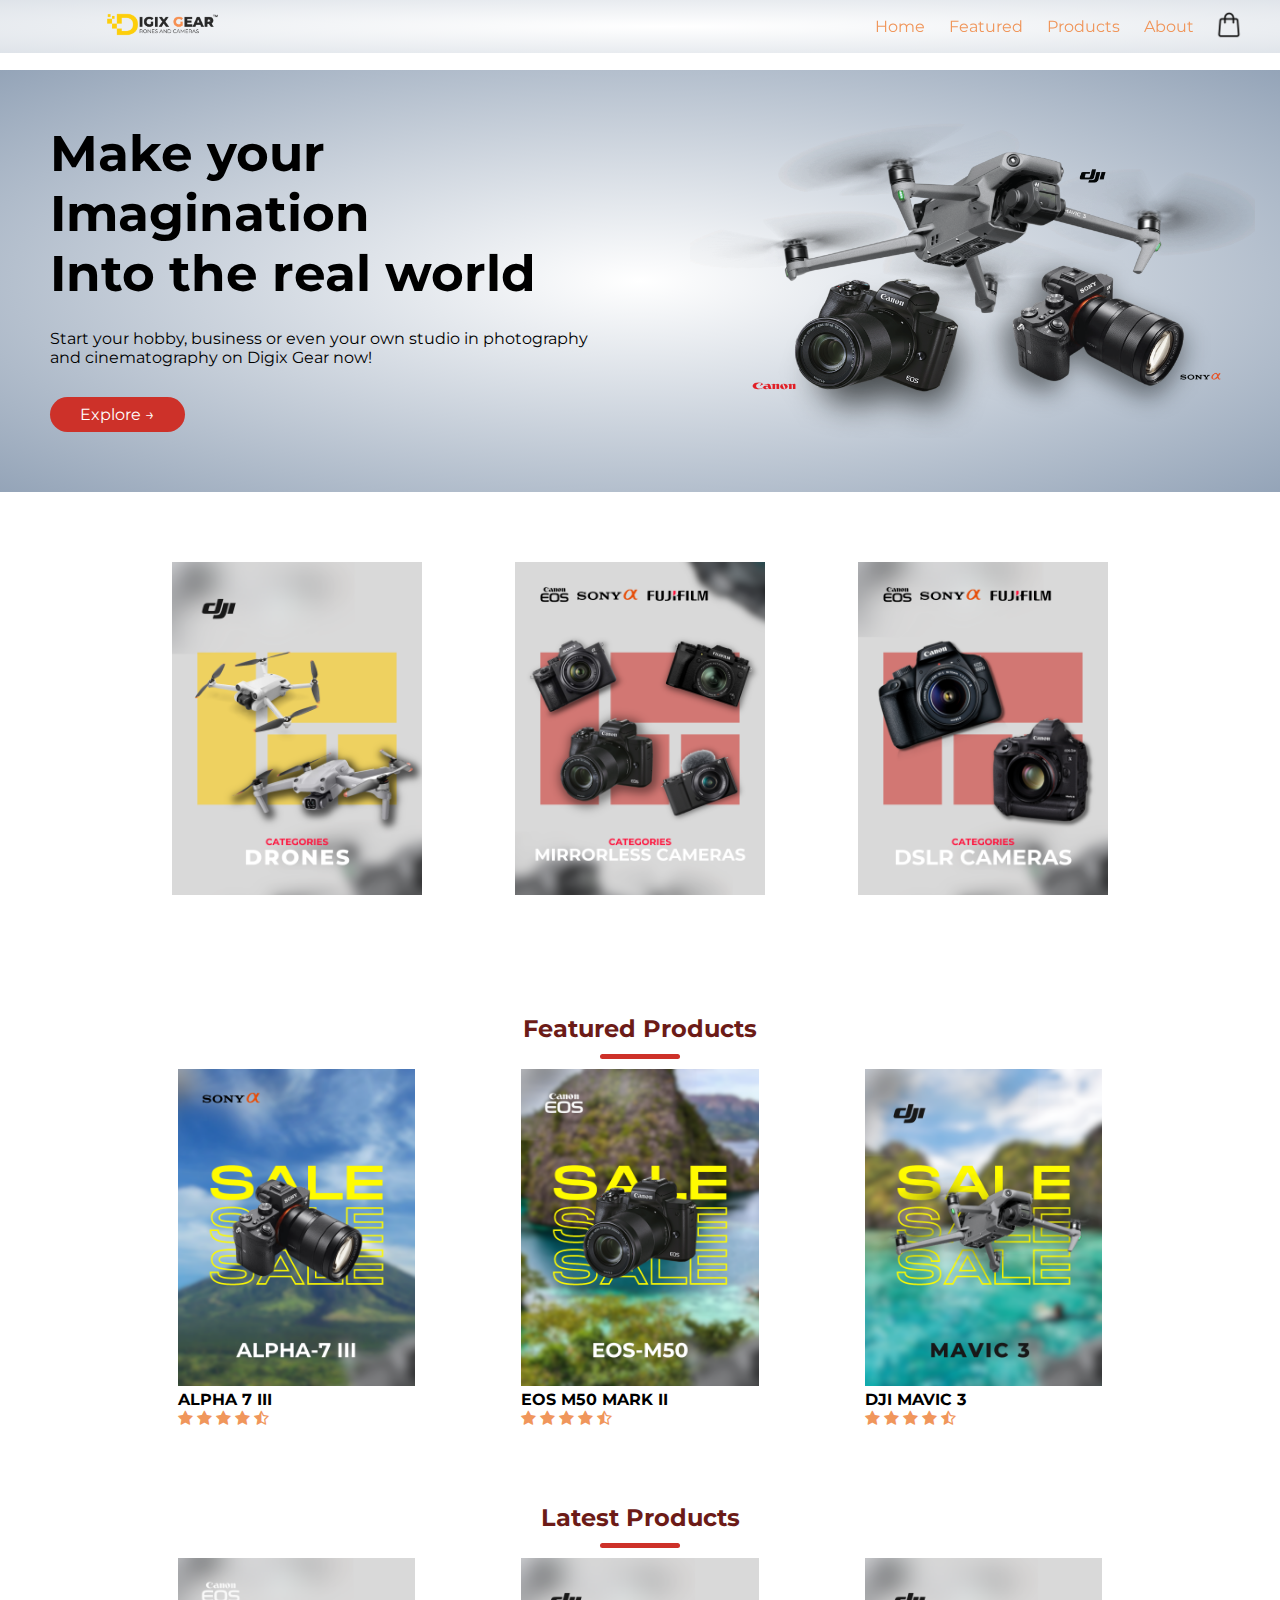
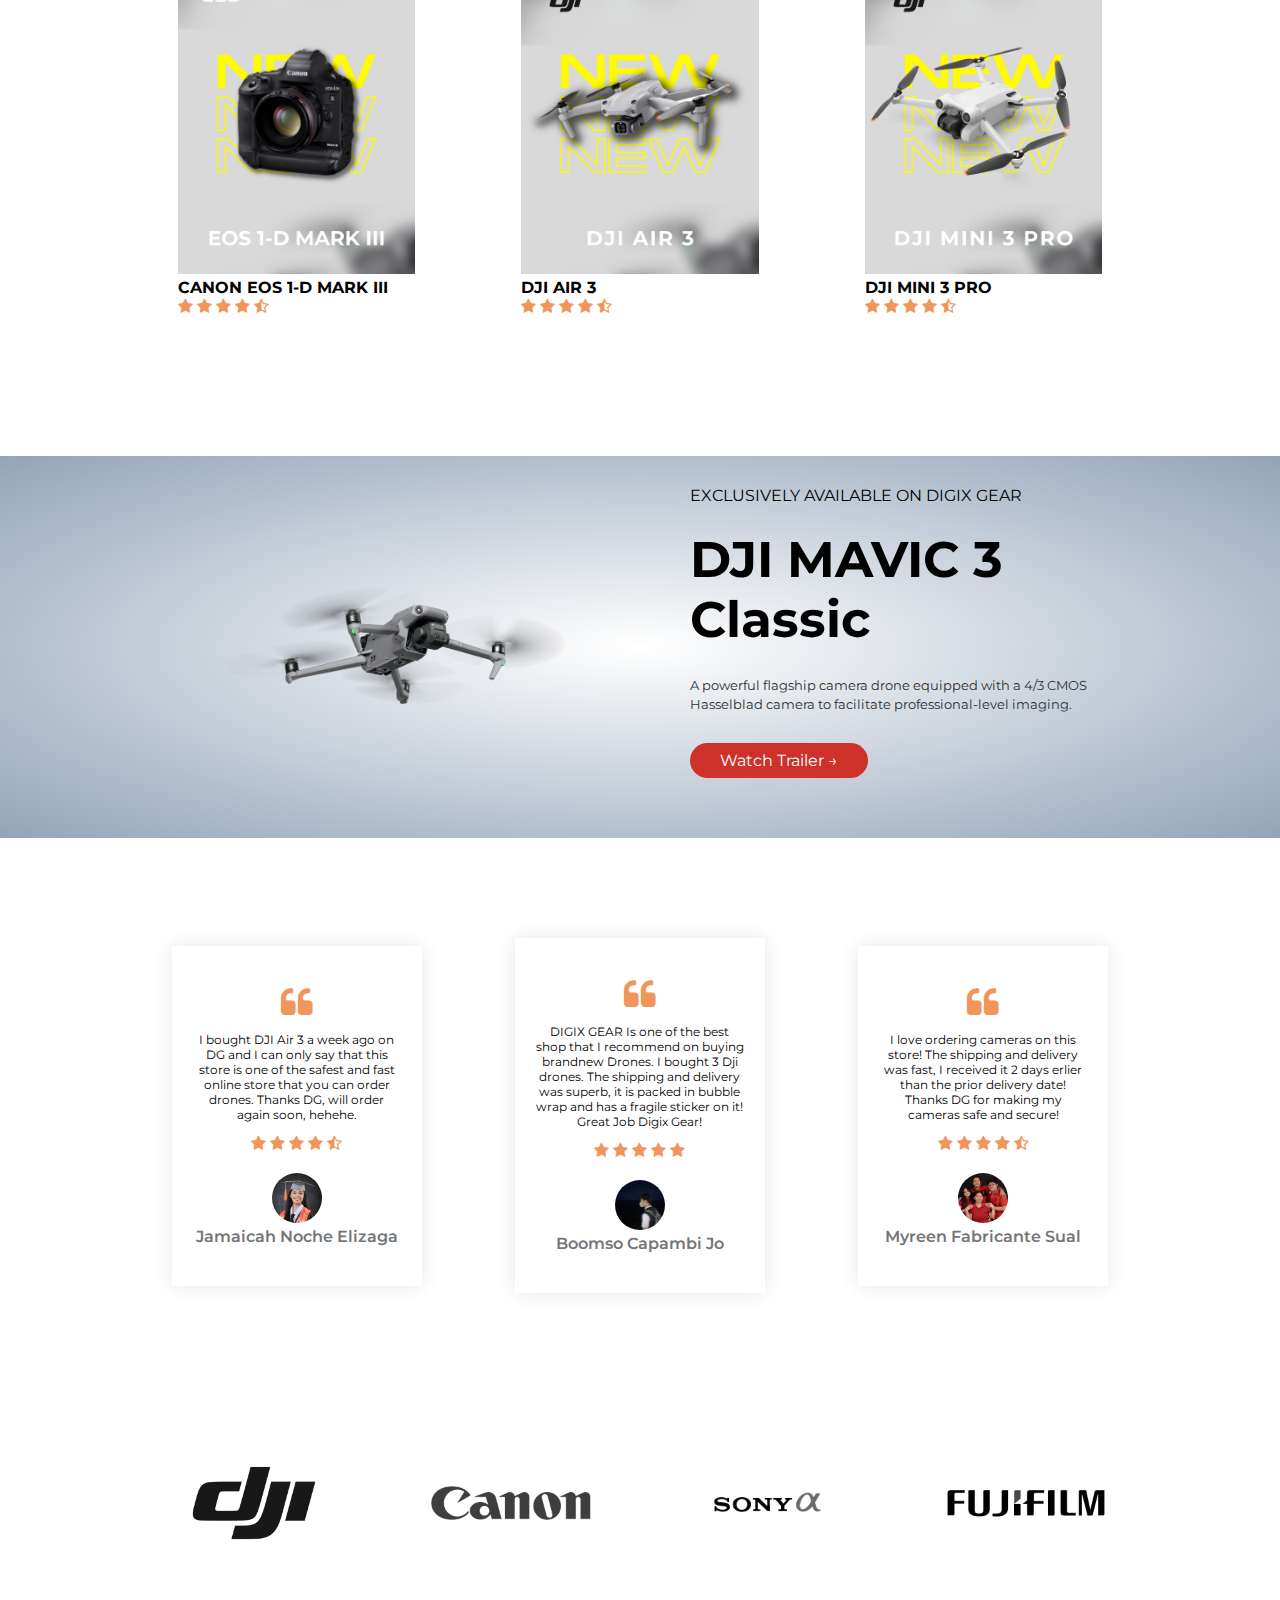
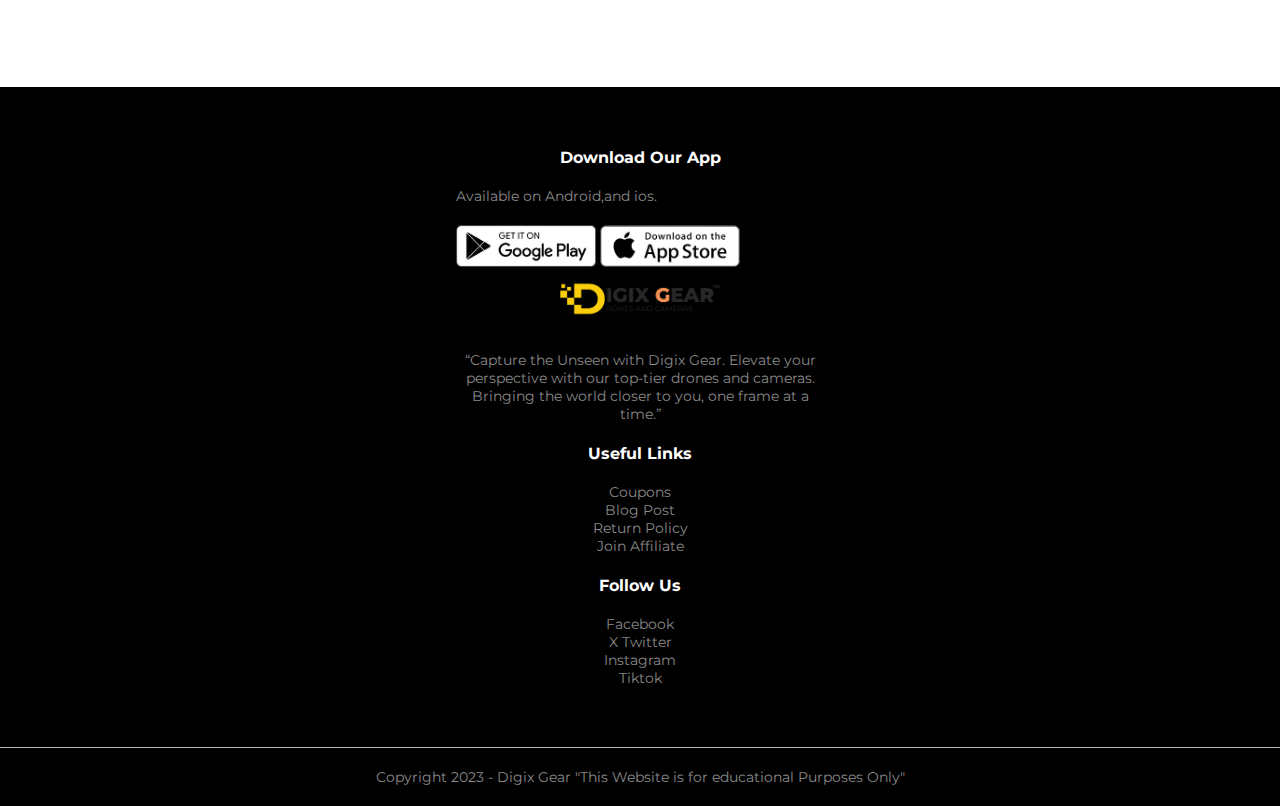
<file: index.html>
<!DOCTYPE html>
<html lang=""en>
<head>
    <meta charset="UTF-8"> 
    <meta name="viewport" content="width=device-width, initial-scale=1.0">
    <title>DIGIX GEAR | DRONES AND CAMERA</title>
    <link rel="stylesheet" href="style.css">
    <link rel="icon" type="image/x-icon" href="images/Icons/DIGIXGEAR-LOGO.svg">
    <link href="https://fonts.googleapis.com/css2?family=Montserrat:wght@100;200;300;400;500;600;700;800;900&display=swap" rel="stylesheet">
    <link rel="stylesheet" href="https://stackpath.bootstrapcdn.com/font-awesome/4.7.0/css/font-awesome.min.css">
</head>
<body> 
   
<div class="header">
    <div class="container">
        <div class="navbar">
            <div class="logo">
                <img src="images/BRAND-NAME-BANNER.png" width="125px">
            </div>
            <nav>
                <ul id="MenuItems">
                    <li><a href="">Home</a></li>
                    <li><a href="featured.html">Featured</a></li>
                    <li><a href="products.html">Products</a></li>
                    <li><a href="about.html">About</a></li>
                    <!-- <li><a href="">Contact</a></li>
                    <li><a href="">Account</a></li> -->
                </ul> 
            </nav>
            <a href="cart.html"><img src="images/CART.png" width="30px" height="30px"></a>
            <img src="images/menu-icon-8.png" class="menu-icon" onclick="menutoggle()">
        </div>
    </div>
    <div class="row">
        <div class="col-2">
            <h1>Make your Imagination <br> Into the real world</h1>
            <p>Start your hobby, business or even your own studio in photography<br> and cinematography on Digix Gear now!</p>
            <!-- <a href="" class="btn">Explore</a> -->
            <a href="featured.html"class="btn">
                <btn type="btn"><span></span>Explore &#8594; </button>
              </a>
            
        </div>
        <div class="col-2">
                <img src="images/BANNER-DRONE-HOME.png">
        </div>
    </div>
</div>


<!-- ------------------FEATURED CATEGORIES------------------ -->
<div class="categories">
    <div class="s-container">
        <div class="row">
            <div class="col-3">
                <img src="images/C-DRONES.png">
            </div>
            <div class="col-3">
                <img src="images/C-MIRRORLESS.png">
            </div>
            <div class="col-3">
                <img src="images/C-DSLR.png">
            </div>
        </div>
    </div>
</div>


<!-- ------------------FEATUREDPRODUCTS------------------ -->
<div class="s-container">
    <h2 class="title">Featured Products</h2>
    <div class="row">
        <div class="col-4">
            <img src="images/ALPHA 7 BANNER.png">
            <h4> ALPHA 7 III</h4>
            <div class="rating">
                <i class="fa fa-star"></i>
                <i class="fa fa-star"></i>
                <i class="fa fa-star"></i>
                <i class="fa fa-star"></i>
                <i class="fa fa-star-half-o"></i>
            </div>
        </div>
        <div class="col-4">
            <a href="M-50.html">
            <img src="images/EOS M50 BANNER.png">
            </a>
            <h4> EOS M50 MARK II</h4>
            <div class="rating">
                <i class="fa fa-star"></i>
                <i class="fa fa-star"></i>
                <i class="fa fa-star"></i>
                <i class="fa fa-star"></i>
                <i class="fa fa-star-half-o"></i>
            </div>
        </div>
        <div class="col-4">
            <a href="Mavic 3 Classic.html">
            <img src="images/MAVIC 3 BANNER.png">
            </a>
            <h4> DJI MAVIC 3</h4>
            <div class="rating">
                <i class="fa fa-star"></i>
                <i class="fa fa-star"></i>
                <i class="fa fa-star"></i>
                <i class="fa fa-star"></i>
                <i class="fa fa-star-half-o"></i>
            </div>
        </div>
    </div>

<!-- ------------------LATEST PRODUCTS------------------ -->
    <h2 class="title">Latest Products</h2>
    <div class="row">
        <div class="col-4">
            <img src="images/1-D MARK III LATEST.png">
            <h4> CANON EOS 1-D MARK III</h4>
            <div class="rating">
                <i class="fa fa-star"></i>
                <i class="fa fa-star"></i>
                <i class="fa fa-star"></i>
                <i class="fa fa-star"></i>
                <i class="fa fa-star-half-o"></i>
            </div>

        </div>
        <div class="col-4">
            <img src="images/AIR 3 LATEST.png">
            <h4> DJI AIR 3</h4>
            <div class="rating">
                <i class="fa fa-star"></i>
                <i class="fa fa-star"></i>
                <i class="fa fa-star"></i>
                <i class="fa fa-star"></i>
                <i class="fa fa-star-half-o"></i>
            </div>
        </div>
        <div class="col-4">
            <a href="DJI MINI 3 PRO.html">
            <img src="images/MINI 3 PRO LATEST.png">
            </a>
            <h4> DJI MINI 3 PRO</h4>
            <div class="rating">
                <i class="fa fa-star"></i>
                <i class="fa fa-star"></i>
                <i class="fa fa-star"></i>
                <i class="fa fa-star"></i>
                <i class="fa fa-star-half-o"></i>
            </div>
        </div>
    </div>
</div>
<!-- ------------------OFFER------------------ -->
    <div class="offer">
        <div class="s-container">
            <div class="row">
                <div class="col-2">
                    <img src="images/dji-mavic-3-20-mp-63a6946aa80e1.webp" class="offer-img">
                </div>
                <div class="col-2">
                    <p>EXCLUSIVELY AVAILABLE ON DIGIX GEAR</p>
                    <h1>DJI MAVIC 3<br>Classic</h1>

                    <small>
                        A powerful flagship camera drone equipped with a 4/3 CMOS Hasselblad camera to facilitate professional-level imaging. 
                    </small>
                    <a href="featured.html" class="btn ">Watch Trailer &#8594;</a>
                </div>

            </div>
        </div>
    </div>

<!-- ------------------COMMENTS------------------ -->
<div class="testimonial">
    <div class="s-container">
        <div class="row">
            <div class="col-3">
                <i class="fa fa-quote-left"></i>
                <p>
                    I bought DJI Air 3 a week ago on DG and I can only say that this store is one of the safest and fast online store that you can order drones. Thanks DG, will order again soon, hehehe.</p>
                    <div class="rating">
                    <i class="fa fa-star"></i>
                    <i class="fa fa-star"></i>
                    <i class="fa fa-star"></i>
                    <i class="fa fa-star"></i>
                    <i class="fa fa-star-half-o"></i>
                    </div>
                    <img src="images/JAM.png">
                    <h3>Jamaicah Noche Elizaga</h3>
            </div>
            <div class="col-3">
                <i class="fa fa-quote-left"></i>
                <p>
                    DIGIX GEAR Is one of the best shop that I recommend on buying brandnew Drones. I bought 3 Dji drones. The shipping and delivery was superb, it is packed in bubble wrap and has a fragile sticker on it! Great Job Digix Gear! </p>
                    <div class="rating">
                    <i class="fa fa-star"></i>
                    <i class="fa fa-star"></i>
                    <i class="fa fa-star"></i>
                    <i class="fa fa-star"></i>
                    <i class="fa fa-star"></i>
                    </div>
                    <img src="images/CM JO.jpg">
                    <h3>Boomso Capambi Jo</h3>
            </div>
            <div class="col-3">
                <i class="fa fa-quote-left"></i>
                <p>
                    I love ordering cameras on this store! The shipping and delivery was fast, I received it 2 days erlier than the prior delivery date! Thanks DG for making my cameras safe and secure!</p>
                    <div class="rating">
                    <i class="fa fa-star"></i>
                    <i class="fa fa-star"></i>
                    <i class="fa fa-star"></i>
                    <i class="fa fa-star"></i>
                    <i class="fa fa-star-half-o"></i>
                    </div>
                    <img src="images/MYREEN.png">
                    <h3>Myreen Fabricante Sual</h3>
            </div>
        </div>
    </div>
</div>
<!-- ------------------BRANDS------------------ -->
<div class="brands">
    <div class="s-container">
        <div class="row">
            <div class="col-5">
                <a href="https://www.dji.com/global">
                     <img src="images/dji-logo-0.png">
                </a>  
            </div>
            <div class="col-5">
                <a href="https://ph.canon/en/consumer/products">
                    <img src="images/Canon-Logo.png">
               </a>
            </div>
            <div class="col-5">
                <a href="https://electronics.sony.com/imaging/interchangeable-lens-cameras/c/all-interchangeable-lens-cameras">
                    <img src="images/Sony+Alpha+logo-06.png">
               </a>
            </div>
            <div class="col-5">
                <a href="https://fujifilm-x.com/en-us/">
                    <img src="images/Fujifilm-Logo.png">
               </a>
             
            </div>
        </div>
    </div>
</div>
<!-- ------------------FOOTER------------------ -->
<div class="footer">
    <div class="container">
        <div class="row">
           
            <div class="footer-col-1">
                <h3>Download Our App</h3>
                <p>Available on Android,and ios.</p>
            <div class="app-logo">
                <!-- <img src="images/DG APP LOGO.png"> -->
                <img src="images/play-store.png">
                <img src="images/app-store.png">
            </div>
            <div class="footer-col-2">
                <img src="images/BRAND-NAME-BANNER.png">
                <p>“Capture the Unseen with Digix Gear. 
                    Elevate your perspective with our top-tier drones and cameras. 
                    Bringing the world closer to you, one frame at a time.”</p>
            </div>
            <div class="footer-col-3">
                <h3>Useful Links</h3>
                <ul>
                    <li>Coupons</li>
                    <li>Blog Post</li>
                    <li>Return Policy</li>
                    <li>Join Affiliate</li>
                </ul>
            </div>
            <div class="footer-col-4">
                <h3>Follow Us</h3>
                  <ul>
                    <li>Facebook</li>
                    <li>X Twitter</li>
                    <li>Instagram</li>
                    <li>Tiktok</li>
                </ul>
            </div>
        </div>
    </div>
    </div>
    <hr>
    <p class="copyright">Copyright 2023 - Digix Gear "This Website is for educational Purposes Only"</p>
</div>
<!-- ----------------JS TOGGLE MENU----------------- -->
<script>
    var MenuItems = document.getElementById("MenuItems");
    MenuItems.style.maxHeight = "0px";

    function menutoggle(){
        if( MenuItems.style.maxHeight == "0px")
        {
            MenuItems.style.maxHeight = "200px";
        }
        else{
            MenuItems.style.maxHeight = "0px";
        }
    }
</script>
</body>
</html>
</file>
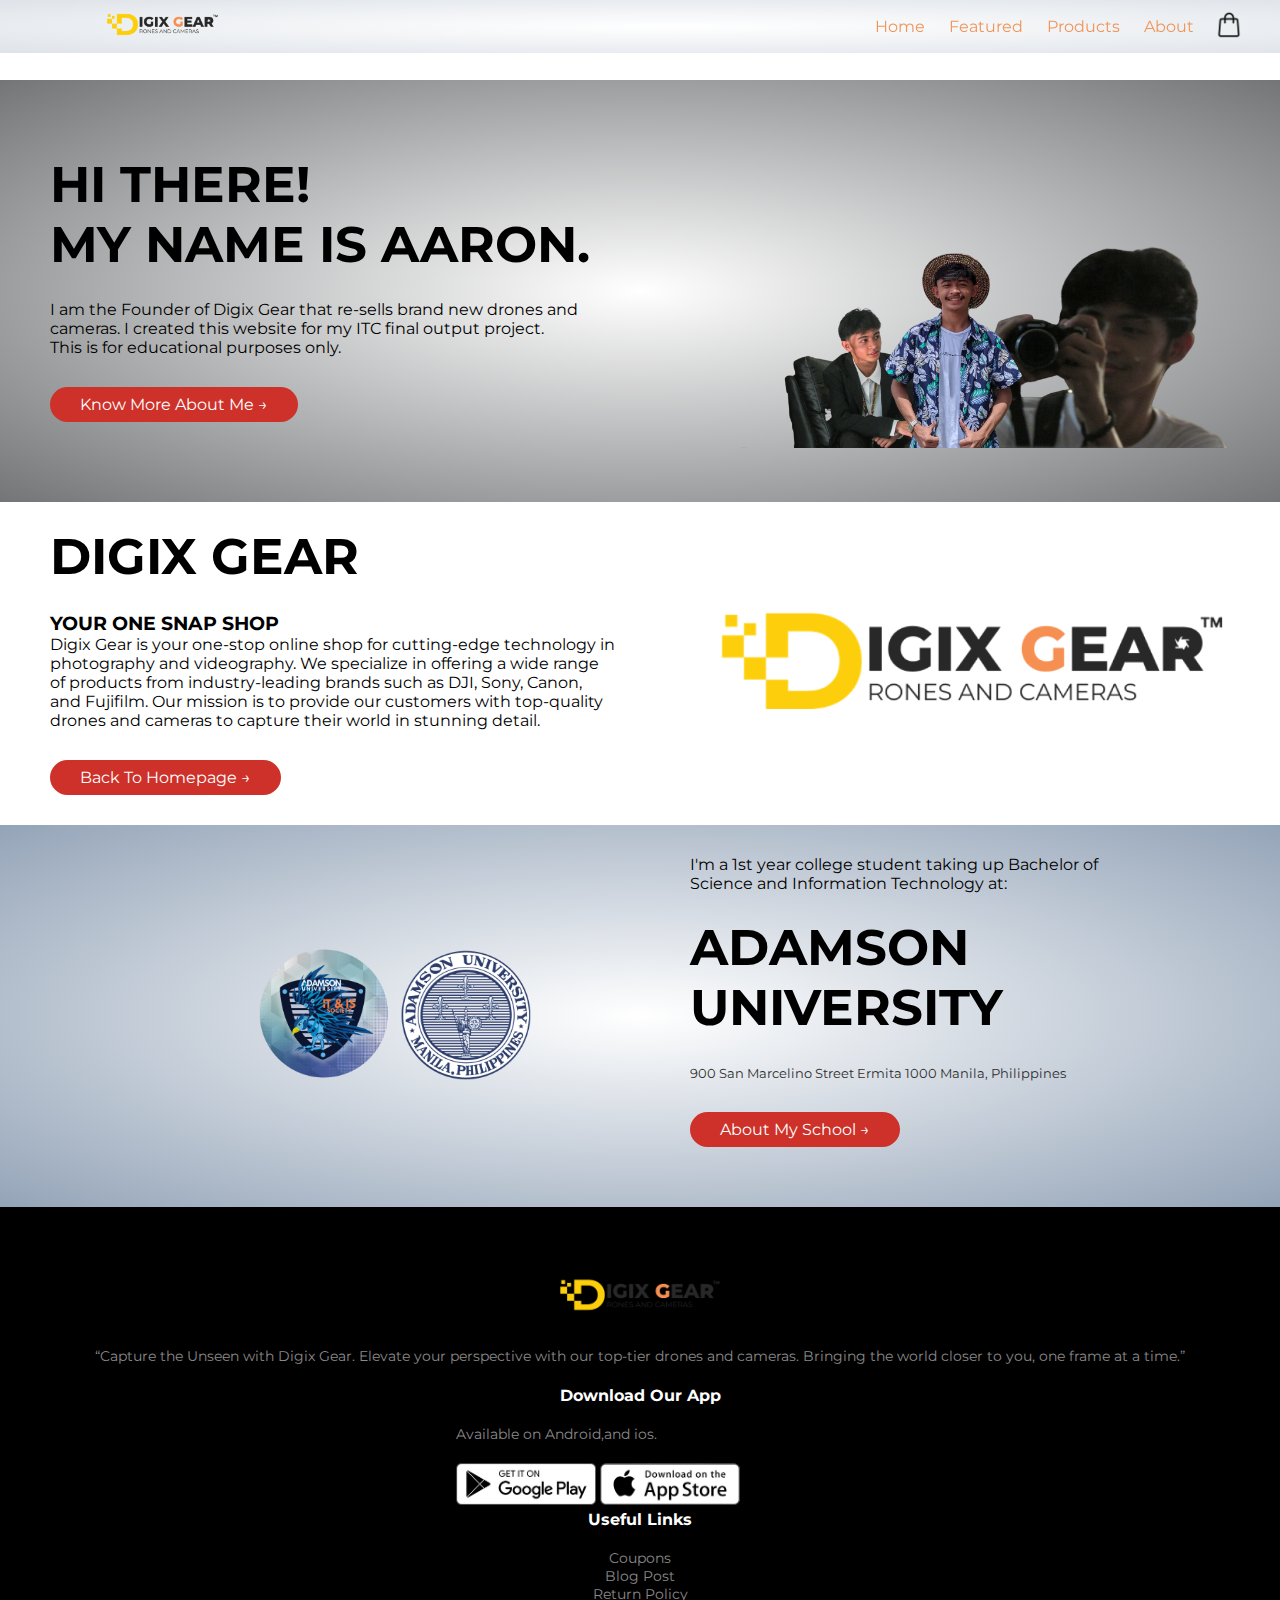
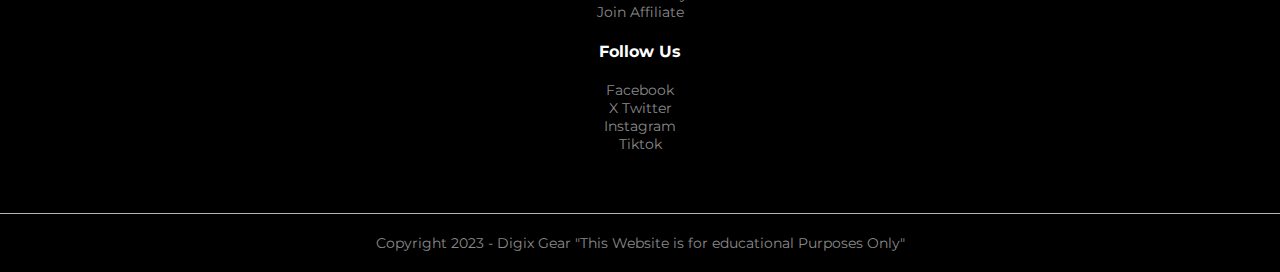
<file: about.html>
<!DOCTYPE html>
<html lang=""en>
<head>
    <meta charset="UTF-8"> 
    <meta name="viewport" content="width=device-width, initial-scale=1.0">
    <title>ABOUT | DIGIX GEAR</title>
    <link rel="stylesheet" href="style.css">
    <link rel="icon" type="image/x-icon" href="images/Icons/DIGIXGEAR-LOGO.svg">
    <link href="https://fonts.googleapis.com/css2?family=Montserrat:wght@100;200;300;400;500;600;700;800;900&display=swap" rel="stylesheet">
    <link rel="stylesheet" href="https://stackpath.bootstrapcdn.com/font-awesome/4.7.0/css/font-awesome.min.css">
</head>
<body> 
   
<div class="header-ab">
    <div class="container">
        <div class="navbar">
            <div class="logo">
                <img src="images/BRAND-NAME-BANNER.png" width="125px">
            </div>
            <nav>
                <ul id="MenuItems">
                    <li><a href="index.html">Home</a></li>
                    <li><a href="featured.html">Featured</a></li>
                    <li><a href="products.html">Products</a></li>
                    <li><a href="about.html">About</a></li>
                </ul> 
            </nav>
            <a href="cart.html"><img src="images/CART.png" width="30px" height="30px"></a>
            <img src="images/menu-icon-8.png" class="menu-icon" onclick="menutoggle()">
        </div>
    </div>
    <div class="row">
        <div class="col-2">
            <h1>HI THERE! <br> MY NAME IS AARON.</h1>
            <p>I am the Founder of Digix Gear that re-sells brand new drones and cameras. I created this website for my ITC final output project. <br>This is for educational purposes only.</p>
            <!-- <a href="" class="btn">Explore</a> -->
            <a href="https://github.com/YRNJMS"class="btn">
                <btn type="btn"><span></span>Know More About Me &#8594; </button>
              </a>
            
        </div>
        <div class="col-2">
                <img src="images/AARON 2.png">
        </div>
    </div>
</div>
<div class="row">
    <div class="col-2">
        <h1>DIGIX GEAR</h1>
        <h3>YOUR ONE SNAP SHOP</h3>
        <p>Digix Gear is your one-stop online shop for cutting-edge technology in photography and videography. We specialize in offering a wide range of products from industry-leading brands such as DJI, Sony, Canon, and Fujifilm. Our mission is to provide our customers with top-quality drones and cameras to capture their world in stunning detail.</p>
        <!-- <a href="" class="btn">Explore</a> -->
        <a href="index.html"class="btn">
            <btn type="btn"><span></span> Back To Homepage &#8594; </button>
          </a>
        
    </div>
    <div class="col-2">
            <img src="images/BRAND-NAME-BANNER.png">
    </div>
</div>
</div>

<!-- ------------------MY SCHOOL------------------ -->
    <div class="Myschool">
        <div class="s-container">
            <div class="row">
                <div class="col-2">
                    <img src="images/ADU IT AND IS.png" class="adu-img" >
                </div>
                <div class="col-2">
                    <p>I'm a 1st year college student taking up Bachelor of Science and Information Technology at:</p>
                    <h1>ADAMSON<br>UNIVERSITY</h1>
                    <small>
                        900 San Marcelino Street
                        Ermita 1000 Manila, Philippines
                    </small>
                    <a href="https://www.adamson.edu.ph/2018/" class="btn ">About My School  &#8594;</a>
                </div>
            </div>
        </div>
    </div>

<!-- ------------------FOOTER------------------ -->
<div class="footer">
    <div class="container">
        <div class="row">
            <div class="footer-col-2">
                <img src="images/BRAND-NAME-BANNER.png">
                <p>“Capture the Unseen with Digix Gear. 
                    Elevate your perspective with our top-tier drones and cameras. 
                    Bringing the world closer to you, one frame at a time.”</p>
            </div>
            <div class="footer-col-1">
                <h3>Download Our App</h3>
                <p>Available on Android,and ios.</p>
            <div class="app-logo">
                <!-- <img src="images/DG APP LOGO.png"> -->
                <img src="images/play-store.png">
                <img src="images/app-store.png">
            </div>
            <div class="footer-col-3">
                <h3>Useful Links</h3>
                <ul>
                    <li>Coupons</li>
                    <li>Blog Post</li>
                    <li>Return Policy</li>
                    <li>Join Affiliate</li>
                </ul>
            </div>
            <div class="footer-col-4">
                <h3>Follow Us</h3>
                  <ul>
                    <li>Facebook</li>
                    <li>X Twitter</li>
                    <li>Instagram</li>
                    <li>Tiktok</li>
                </ul>
            </div>
        </div>
    </div>
    </div>
    <hr>
    <p class="copyright">Copyright 2023 - Digix Gear "This Website is for educational Purposes Only"</p>
</div>
<!-- ----------------JS TOGGLE MENU----------------- -->
<script>
    var MenuItems = document.getElementById("MenuItems");
    MenuItems.style.maxHeight = "0px";

    function menutoggle(){
        if( MenuItems.style.maxHeight == "0px")
        {
            MenuItems.style.maxHeight = "200px";
        }
        else{
            MenuItems.style.maxHeight = "0px";
        }
    }
</script>
</body>
</html>
</file>
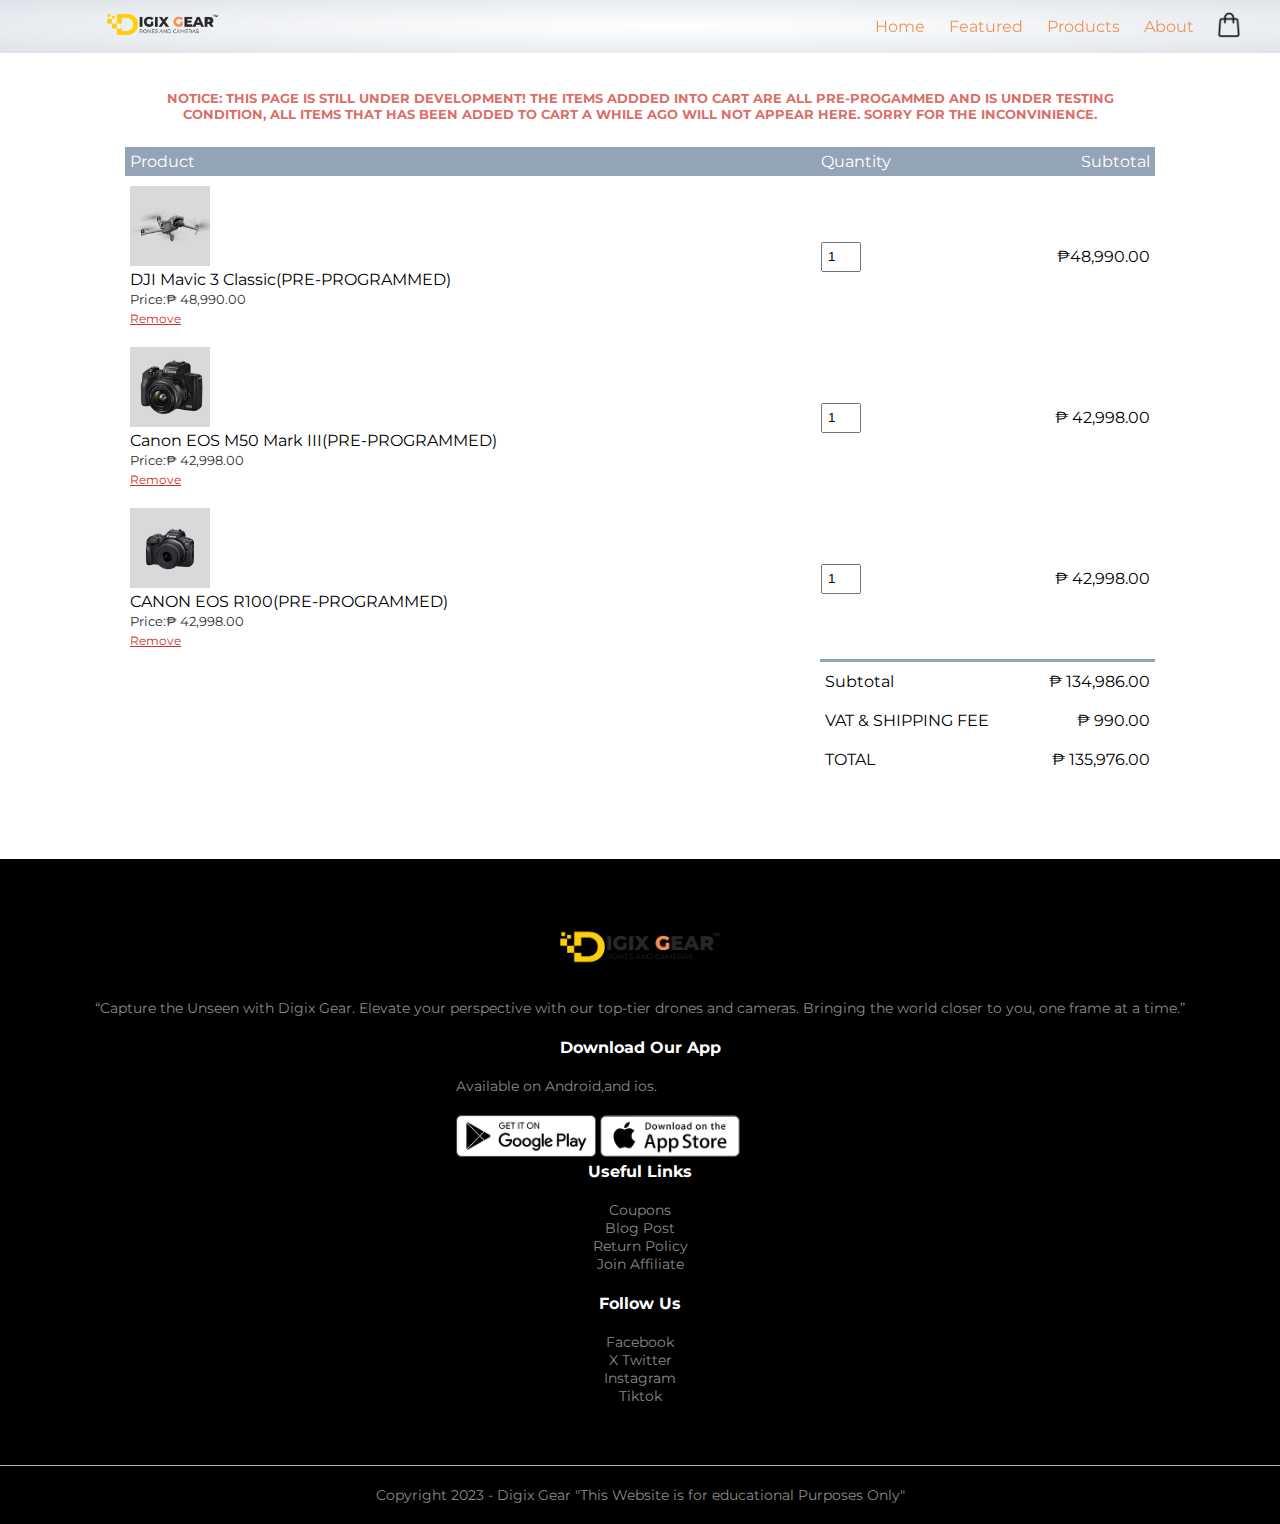
<file: cart.html>
<!DOCTYPE html>
<html lang=""en>
<head>
    <meta charset="UTF-8"> 
    <meta name="viewport" content="width=device-width, initial-scale=1.0">
    <title>CART | DIGIX GEAR</title>
    <link rel="stylesheet" href="style.css">
    <link rel="icon" type="image/x-icon" href="images/Icons/DIGIXGEAR-LOGO.svg">
    <link href="https://fonts.googleapis.com/css2?family=Montserrat:wght@100;200;300;400;500;600;700;800;900&display=swap" rel="stylesheet">
    <link rel="stylesheet" href="https://stackpath.bootstrapcdn.com/font-awesome/4.7.0/css/font-awesome.min.css">
</head>
<body> 
    <div class="container">
        <div class="navbar">
            <div class="logo">
                <img src="images/BRAND-NAME-BANNER.png" width="125px">
            </div>
            <nav>
                <ul id="MenuItems">
                    <li><a href="index.html">Home</a></li>
                    <li><a href="featured.html">Featured</a></li>
                    <li><a href="products.html">Products</a></li>
                    <li><a href="about.html">About</a></li>
                </ul> 
            </nav>
            <a href="cart.html"><img src="images/CART.png" width="30px" height="30px"></a>
            <img src="images/menu-icon-8.png" class="menu-icon" onclick="menutoggle()">
        </div>
    </div>
<!-- ------------------cart items------------------ -->
<div class="s-container cart-page">
    <h5  class="notice">NOTICE: THIS PAGE IS STILL UNDER DEVELOPMENT! THE ITEMS ADDDED INTO CART 
        ARE ALL PRE-PROGAMMED AND IS UNDER TESTING CONDITION, ALL ITEMS THAT HAS BEEN ADDED TO CART 
        A WHILE AGO WILL NOT APPEAR HERE. SORRY FOR THE INCONVINIENCE. </h5>
    <table>
        <tr>
            <th>Product</th>
            <th>Quantity</th>
            <th>Subtotal</th>
        </tr>
        <tr>
            <td>
                <div class="cart-info">
                    <img src="images/PRODUCTS/PD-AIR 3- MAIN.png" width="150px">
                    <div>
                        <p>DJI Mavic 3 Classic(PRE-PROGRAMMED)</p>
                        <small>Price:&#8369; 48,990.00</small>
                        <br>
                        <a href="">Remove</a>
                    </div>
                </div>
            </td>
            <td><input type="number" value="1"></td>
            <td>&#8369;48,990.00</td>
        </tr>
        <tr>
            <td>
                <div class="cart-info">
                    <img src="images/PRODUCTS/PD-M50-MAIN.png" width="150px">
                    <div>
                        <p>Canon EOS M50 Mark III(PRE-PROGRAMMED)</p>
                        <small>Price:&#8369; 42,998.00</small>
                        <br>
                        <a href="">Remove</a>
                    </div>
                </div>
            </td>
            <td><input type="number" value="1"></td>
            <td>&#8369; 42,998.00</td>
        </tr>
        <tr>
            <td>
                <div class="cart-info">
                    <img src="images/PRODUCTS/PD-R100-MAIN.png" width="150px">
                    <div>
                        <p>CANON EOS R100(PRE-PROGRAMMED)</p>
                        <small>Price:&#8369; 42,998.00</small>
                        <br>
                        <a href="">Remove</a>
                    </div>
                </div>
            </td>
            <td><input type="number" value="1"></td>
            <td>&#8369; 42,998.00</td>
        </tr>
    </table>
    <div class="total">
        <table>
            <tr>
                <td>Subtotal</td>
                <td>&#8369; 134,986.00</td>
            </tr>
            <tr>
                <td>VAT & SHIPPING FEE</td>
                <td>&#8369; 990.00</td>
            </tr>
            <tr>
                <td>TOTAL</td>
                <td>&#8369; 135,976.00</td>
            </tr>
        </table>
    </div>
</div>
<!-- ------------------FOOTER------------------ -->

<div class="footer">
    <div class="container">
        <div class="row">
            <div class="footer-col-2">
                <img src="images/BRAND-NAME-BANNER.png">
                <p>“Capture the Unseen with Digix Gear. 
                    Elevate your perspective with our top-tier drones and cameras. 
                    Bringing the world closer to you, one frame at a time.”</p>
            </div>
            <div class="footer-col-1">
                <h3>Download Our App</h3>
                <p>Available on Android,and ios.</p>
            <div class="app-logo">
                <!-- <img src="images/DG APP LOGO.png"> -->
                <img src="images/play-store.png">
                <img src="images/app-store.png">
            </div>
            <div class="footer-col-3">
                <h3>Useful Links</h3>
                <ul>
                    <li>Coupons</li>
                    <li>Blog Post</li>
                    <li>Return Policy</li>
                    <li>Join Affiliate</li>
                </ul>
            </div>
            <div class="footer-col-4">
                <h3>Follow Us</h3>
                  <ul>
                    <li>Facebook</li>
                    <li>X Twitter</li>
                    <li>Instagram</li>
                    <li>Tiktok</li>
                </ul>
            </div>
        </div>
    </div>
    </div>
    <hr>
    <p class="copyright">Copyright 2023 - Digix Gear "This Website is for educational Purposes Only"</p>
</div>
<!-- ----------------JS TOGGLE MENU----------------- -->
<script>
    var MenuItems = document.getElementById("MenuItems");
    MenuItems.style.maxHeight = "0px";

    function menutoggle(){
        if( MenuItems.style.maxHeight == "0px")
        {
            MenuItems.style.maxHeight = "200px";
        }
        else{
            MenuItems.style.maxHeight = "0px";
        }
    }
</script>
</body>
</html>
</file>
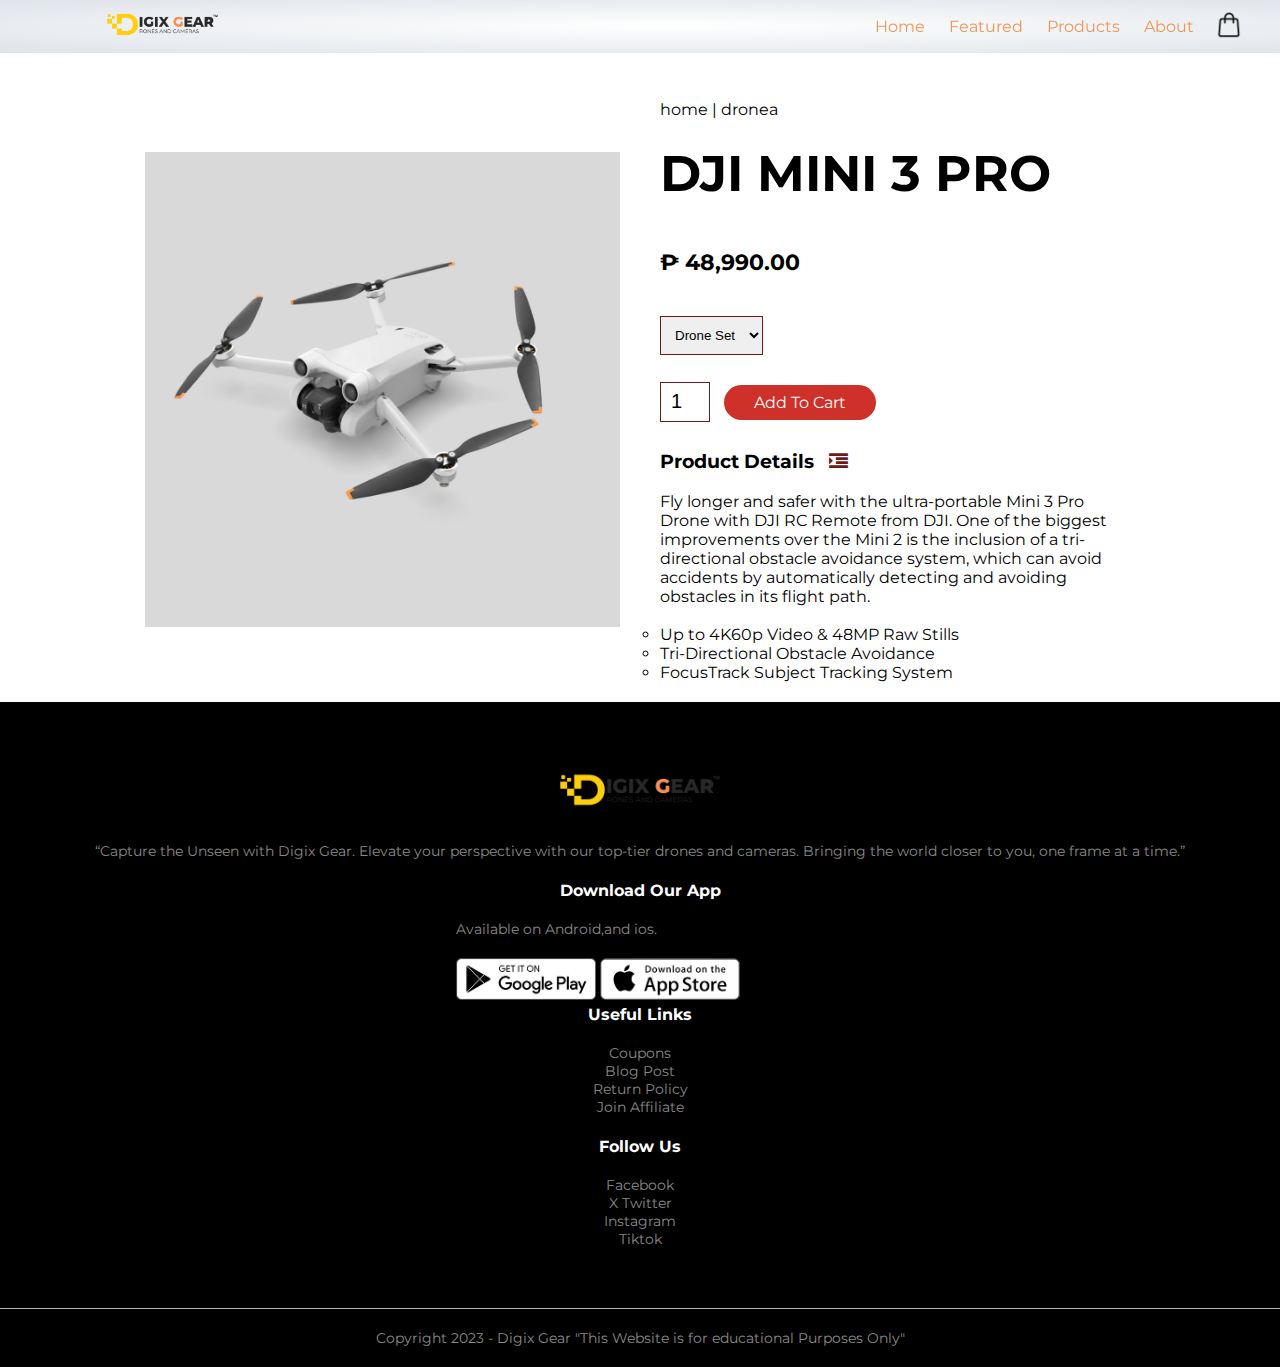
<file: DJI MINI 3 PRO.html>
<!DOCTYPE html>
<html lang=""en>
<head>
    <meta charset="UTF-8"> 
    <meta name="viewport" content="width=device-width, initial-scale=1.0">
    <title>PRODUCTS | DIGIX GEAR</title>
    <link rel="stylesheet" href="style.css">
    <link rel="icon" type="image/x-icon" href="images/Icons/DIGIXGEAR-LOGO.svg">
    <link href="https://fonts.googleapis.com/css2?family=Montserrat:wght@100;200;300;400;500;600;700;800;900&display=swap" rel="stylesheet">
    <link rel="stylesheet" href="https://stackpath.bootstrapcdn.com/font-awesome/4.7.0/css/font-awesome.min.css">
</head>
<body> 
    <div class="container">
        <div class="navbar">
            <div class="logo">
                <img src="images/BRAND-NAME-BANNER.png" width="125px">
            </div>
            <nav>
                <ul id="MenuItems">
                    <li><a href="index.html">Home</a></li>
                    <li><a href="featured.html">Featured</a></li>
                    <li><a href="products.html">Products</a></li>
                    <li><a href="about.html">About</a></li>
                </ul> 
            </nav>
            <a href="cart.html"><img src="images/CART.png" width="30px" height="30px"></a>
            <img src="images/menu-icon-8.png" class="menu-icon" onclick="menutoggle()">
        </div>
    </div>
<!-- ------------------PRODUCTS DETAIL(SINGLE)------------------ -->
<div class="s-container s-product">
    <div class="row">
        <div class="col-2">
            <img src="images/PRODUCTS/PD-MINI3-PRO-MAIN.png" width="100%">
        </div>
        <div class="col-2">
            <p>home | dronea</p>
            <h1>DJI MINI 3 PRO </h1>
            <h4>&#8369; 48,990.00</h4>
        <select>
            <option>Drone Set</option>
        </select>
            <input type="number" value="1">
            <a href="cart.html" class="btn">Add To Cart</a>
            <h3>Product Details <i class="fa fa-indent"></i></h3>
            <br>
            <p>Fly longer and safer with the ultra-portable Mini 3
                Pro Drone with DJI RC Remote from DJI. One of the biggest 
                improvements over the Mini 2 is the inclusion of a tri-directional 
                obstacle avoidance system, which can avoid accidents by automatically 
                detecting and avoiding obstacles in its flight path.
            </p>
                <ul class="lists">
                    <br>
                    <li>Up to 4K60p Video & 48MP Raw Stills</li>
                    <li>Tri-Directional Obstacle Avoidance</li>
                    <li>FocusTrack Subject Tracking System</li>
                </ul>
               </p>
        </div>
    </div>
</div>
<!-- ------------------FOOTER------------------ -->
<div class="footer">
    <div class="container">
        <div class="row">
            <div class="footer-col-2">
                <img src="images/BRAND-NAME-BANNER.png">
                <p>“Capture the Unseen with Digix Gear. 
                    Elevate your perspective with our top-tier drones and cameras. 
                    Bringing the world closer to you, one frame at a time.”</p>
            </div>
            <div class="footer-col-1">
                <h3>Download Our App</h3>
                <p>Available on Android,and ios.</p>
            <div class="app-logo">
                <!-- <img src="images/DG APP LOGO.png"> -->
                <img src="images/play-store.png">
                <img src="images/app-store.png">
            </div>
            <div class="footer-col-3">
                <h3>Useful Links</h3>
                <ul>
                    <li>Coupons</li>
                    <li>Blog Post</li>
                    <li>Return Policy</li>
                    <li>Join Affiliate</li>
                </ul>
            </div>
            <div class="footer-col-4">
                <h3>Follow Us</h3>
                  <ul>
                    <li>Facebook</li>
                    <li>X Twitter</li>
                    <li>Instagram</li>
                    <li>Tiktok</li>
                </ul>
            </div>
        </div>
    </div>
    </div>
    <hr>
    <p class="copyright">Copyright 2023 - Digix Gear "This Website is for educational Purposes Only"</p>
</div>
<!-- ----------------JS TOGGLE MENU----------------- -->
<script>
    var MenuItems = document.getElementById("MenuItems");
    MenuItems.style.maxHeight = "0px";

    function menutoggle(){
        if( MenuItems.style.maxHeight == "0px")
        {
            MenuItems.style.maxHeight = "200px";
        }
        else{
            MenuItems.style.maxHeight = "0px";
        }
    }
</script>
</body>
</html>
</file>
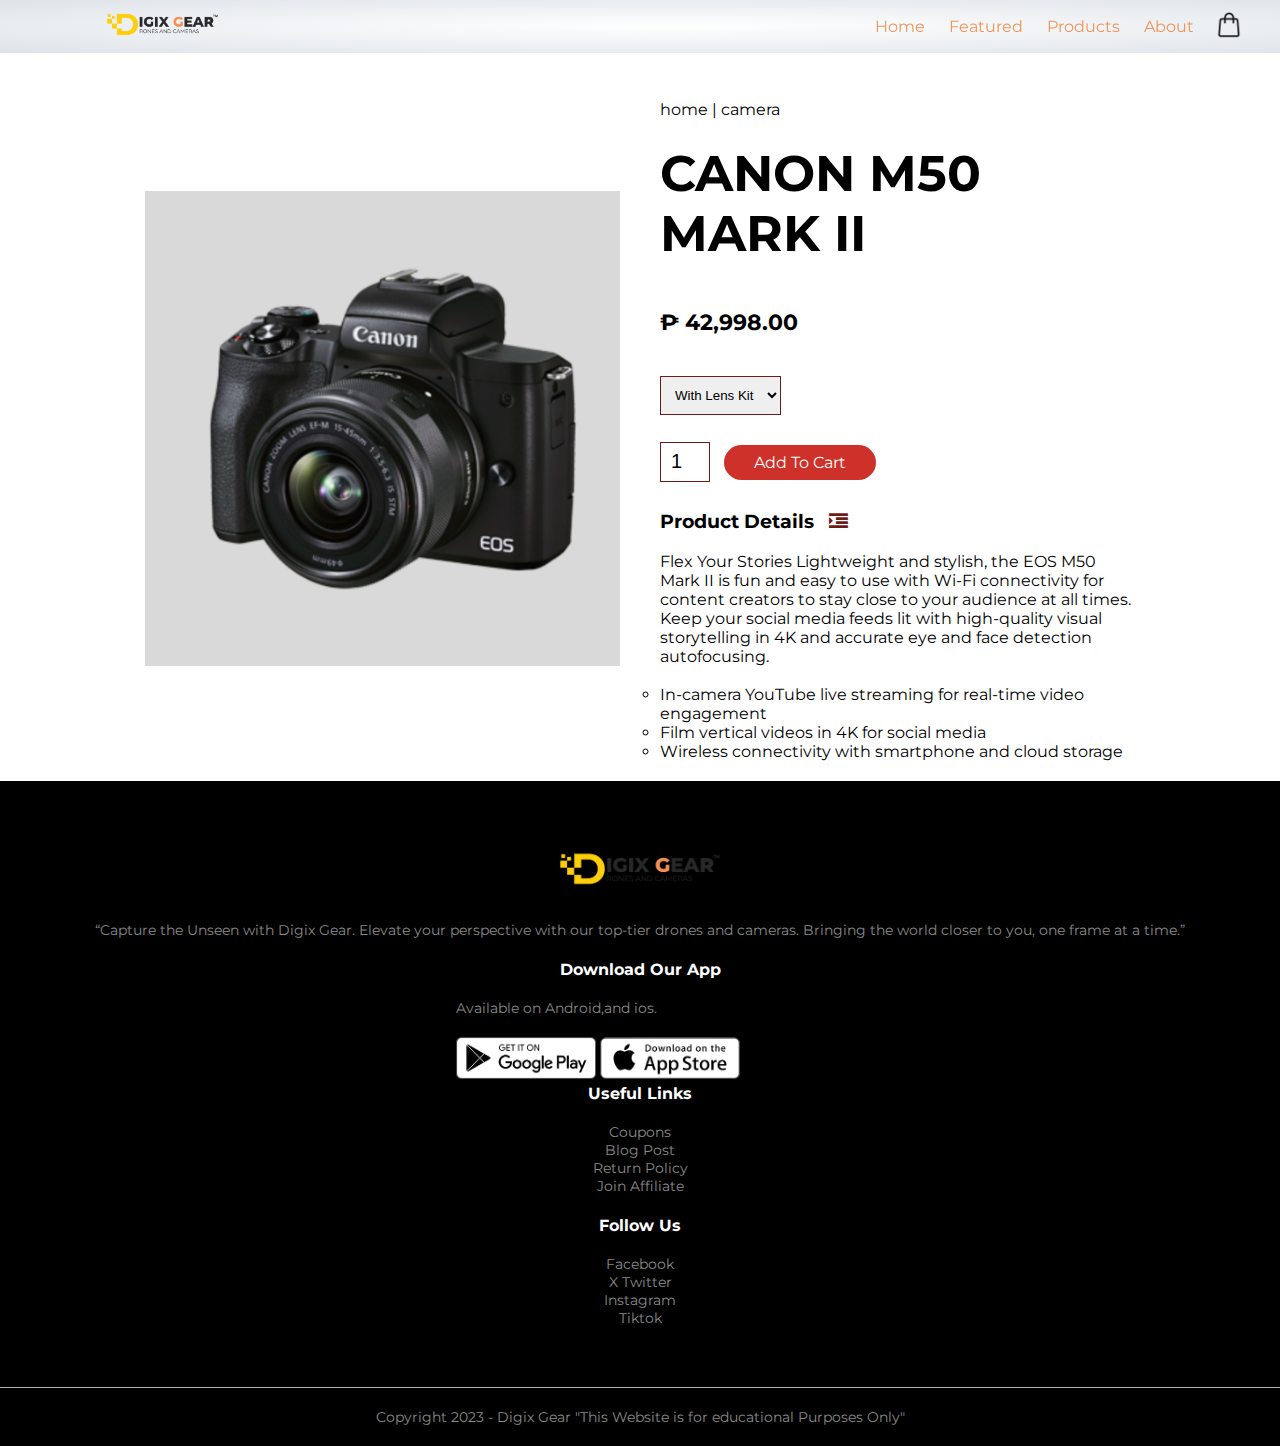
<file: M-50.html>
<!DOCTYPE html>
<html lang=""en>
<head>
    <meta charset="UTF-8"> 
    <meta name="viewport" content="width=device-width, initial-scale=1.0">
    <title>PRODUCTS | DIGIX GEAR</title>
    <link rel="stylesheet" href="style.css">
    <link rel="icon" type="image/x-icon" href="images/Icons/DIGIXGEAR-LOGO.svg">
    <link href="https://fonts.googleapis.com/css2?family=Montserrat:wght@100;200;300;400;500;600;700;800;900&display=swap" rel="stylesheet">
    <link rel="stylesheet" href="https://stackpath.bootstrapcdn.com/font-awesome/4.7.0/css/font-awesome.min.css">
</head>
<body> 
    <div class="container">
        <div class="navbar">
            <div class="logo">
                <img src="images/BRAND-NAME-BANNER.png" width="125px">
            </div>
            <nav>
                <ul id="MenuItems">
                    <li><a href="index.html">Home</a></li>
                    <li><a href="featured.html">Featured</a></li>
                    <li><a href="products.html">Products</a></li>
                    <li><a href="about.html">About</a></li>
                </ul> 
            </nav>
            <a href="cart.html"><img src="images/CART.png" width="30px" height="30px"></a>
            <img src="images/menu-icon-8.png" class="menu-icon" onclick="menutoggle()">
        </div>
    </div>
<!-- ------------------PRODUCTS DETAIL(SINGLE)------------------ -->
<div class="s-container s-product">
    <div class="row">
        <div class="col-2">
            <img src="images/PRODUCTS/PD-M50-MAIN.png" width="100%">
        </div>
        <div class="col-2">
            <p>home | camera</p>
            <h1>CANON M50 MARK II</h1>
            <h4>&#8369; 42,998.00</h4>
        <select>
            <option>With Lens Kit</option>
        </select>
            <input type="number" value="1">
            <a href="cart.html" class="btn">Add To Cart</a>
            <h3>Product Details <i class="fa fa-indent"></i></h3>
            <br>
            <p>Flex Your Stories
                Lightweight and stylish, the EOS M50 Mark II is fun and easy to use with Wi-Fi connectivity for content creators to stay close to your audience at all times. Keep your social media feeds lit with high-quality visual storytelling in 4K and accurate eye and face detection autofocusing.
             
                <ul class="lists">
                    <br>
                    <li>In-camera YouTube live streaming for real-time video engagement</li>
                    <li>Film vertical videos in 4K for social media</li>
                    <li>Wireless connectivity with smartphone and cloud storage</li>
                </ul>
               </p>
        </div>
    </div>
</div>
<!-- ------------------FOOTER------------------ -->
<div class="footer">
    <div class="container">
        <div class="row">
            <div class="footer-col-2">
                <img src="images/BRAND-NAME-BANNER.png">
                <p>“Capture the Unseen with Digix Gear. 
                    Elevate your perspective with our top-tier drones and cameras. 
                    Bringing the world closer to you, one frame at a time.”</p>
            </div>
            <div class="footer-col-1">
                <h3>Download Our App</h3>
                <p>Available on Android,and ios.</p>
            <div class="app-logo">
                <!-- <img src="images/DG APP LOGO.png"> -->
                <img src="images/play-store.png">
                <img src="images/app-store.png">
            </div>
            <div class="footer-col-3">
                <h3>Useful Links</h3>
                <ul>
                    <li>Coupons</li>
                    <li>Blog Post</li>
                    <li>Return Policy</li>
                    <li>Join Affiliate</li>
                </ul>
            </div>
            <div class="footer-col-4">
                <h3>Follow Us</h3>
                  <ul>
                    <li>Facebook</li>
                    <li>X Twitter</li>
                    <li>Instagram</li>
                    <li>Tiktok</li>
                </ul>
            </div>
        </div>
    </div>
    </div>
    <hr>
    <p class="copyright">Copyright 2023 - Digix Gear "This Website is for educational Purposes Only"</p>
</div>
<!-- ----------------JS TOGGLE MENU----------------- -->
<script>
    var MenuItems = document.getElementById("MenuItems");
    MenuItems.style.maxHeight = "0px";

    function menutoggle(){
        if( MenuItems.style.maxHeight == "0px")
        {
            MenuItems.style.maxHeight = "200px";
        }
        else{
            MenuItems.style.maxHeight = "0px";
        }
    }
</script>
</body>
</html>
</file>
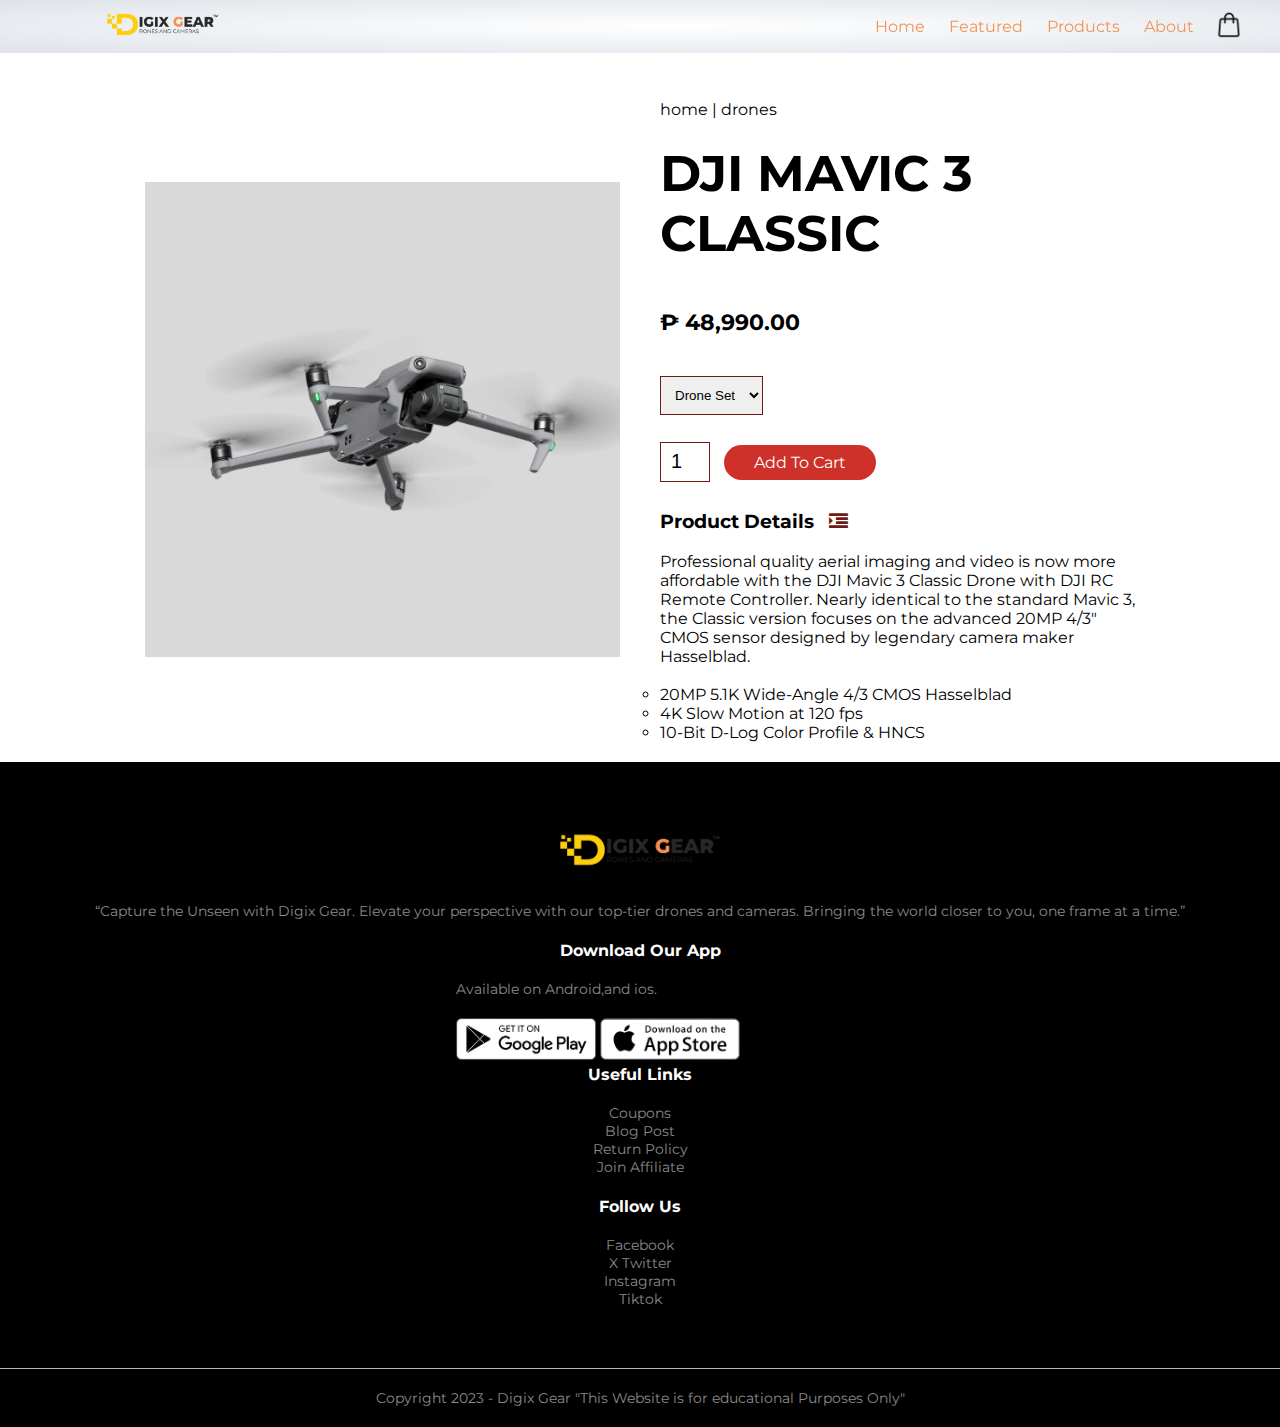
<file: Mavic 3 Classic.html>
<!DOCTYPE html>
<html lang=""en>
<head>
    <meta charset="UTF-8"> 
    <meta name="viewport" content="width=device-width, initial-scale=1.0">
    <title>PRODUCTS | DIGIX GEAR</title>
    <link rel="stylesheet" href="style.css">
    <link rel="icon" type="image/x-icon" href="images/Icons/DIGIXGEAR-LOGO.svg">
    <link href="https://fonts.googleapis.com/css2?family=Montserrat:wght@100;200;300;400;500;600;700;800;900&display=swap" rel="stylesheet">
    <link rel="stylesheet" href="https://stackpath.bootstrapcdn.com/font-awesome/4.7.0/css/font-awesome.min.css">
</head>
<body> 
    <div class="container">
        <div class="navbar">
            <div class="logo">
                <img src="images/BRAND-NAME-BANNER.png" width="125px">
            </div>
            <nav>
                <ul id="MenuItems">
                    <li><a href="index.html">Home</a></li>
                    <li><a href="featured.html">Featured</a></li>
                    <li><a href="products.html">Products</a></li>
                    <li><a href="about.html">About</a></li>
                </ul> 
            </nav>
            <a href="cart.html"><img src="images/CART.png" width="30px" height="30px"></a>
            <img src="images/menu-icon-8.png" class="menu-icon" onclick="menutoggle()">
        </div>
    </div>
<!-- ------------------PRODUCTS DETAIL(SINGLE)------------------ -->
<div class="s-container s-product">
    <div class="row">
        <div class="col-2">
            <img src="images/PRODUCTS/PD-AIR 3- MAIN.png" width="100%">
        </div>
        <div class="col-2">
            <p>home | drones</p>
            <h1>DJI MAVIC 3 CLASSIC</h1>
            <h4>&#8369; 48,990.00</h4>
        <select>
            <option>Drone Set</option>
        </select>
            <input type="number" value="1">
            <a href="cart.html" class="btn">Add To Cart</a>
            <h3>Product Details <i class="fa fa-indent"></i></h3>
            <br>
            <p>Professional quality aerial imaging and video is now more affordable with the DJI Mavic 3 
                Classic Drone with DJI RC Remote Controller. Nearly identical to the standard Mavic 3, 
                the Classic version focuses on the advanced 20MP 4/3" CMOS sensor designed by legendary 
                camera maker Hasselblad.
             
                <ul class="lists">
                    <br>
                    <li>20MP 5.1K Wide-Angle 4/3 CMOS Hasselblad</li>
                    <li>4K Slow Motion at 120 fps</li>
                    <li>10-Bit D-Log Color Profile & HNCS</li>
                </ul>
               </p>
        </div>
    </div>
</div>
<!-- ------------------FOOTER------------------ -->
<div class="footer">
    <div class="container">
        <div class="row">
            <div class="footer-col-2">
                <img src="images/BRAND-NAME-BANNER.png">
                <p>“Capture the Unseen with Digix Gear. 
                    Elevate your perspective with our top-tier drones and cameras. 
                    Bringing the world closer to you, one frame at a time.”</p>
            </div>
            <div class="footer-col-1">
                <h3>Download Our App</h3>
                <p>Available on Android,and ios.</p>
            <div class="app-logo">
                <!-- <img src="images/DG APP LOGO.png"> -->
                <img src="images/play-store.png">
                <img src="images/app-store.png">
            </div>
            <div class="footer-col-3">
                <h3>Useful Links</h3>
                <ul>
                    <li>Coupons</li>
                    <li>Blog Post</li>
                    <li>Return Policy</li>
                    <li>Join Affiliate</li>
                </ul>
            </div>
            <div class="footer-col-4">
                <h3>Follow Us</h3>
                  <ul>
                    <li>Facebook</li>
                    <li>X Twitter</li>
                    <li>Instagram</li>
                    <li>Tiktok</li>
                </ul>
            </div>
        </div>
    </div>
    </div>
    <hr>
    <p class="copyright">Copyright 2023 - Digix Gear "This Website is for educational Purposes Only"</p>
</div>
<!-- ----------------JS TOGGLE MENU----------------- -->
<script>
    var MenuItems = document.getElementById("MenuItems");
    MenuItems.style.maxHeight = "0px";

    function menutoggle(){
        if( MenuItems.style.maxHeight == "0px")
        {
            MenuItems.style.maxHeight = "200px";
        }
        else{
            MenuItems.style.maxHeight = "0px";
        }
    }
</script>
</body>
</html>
</file>
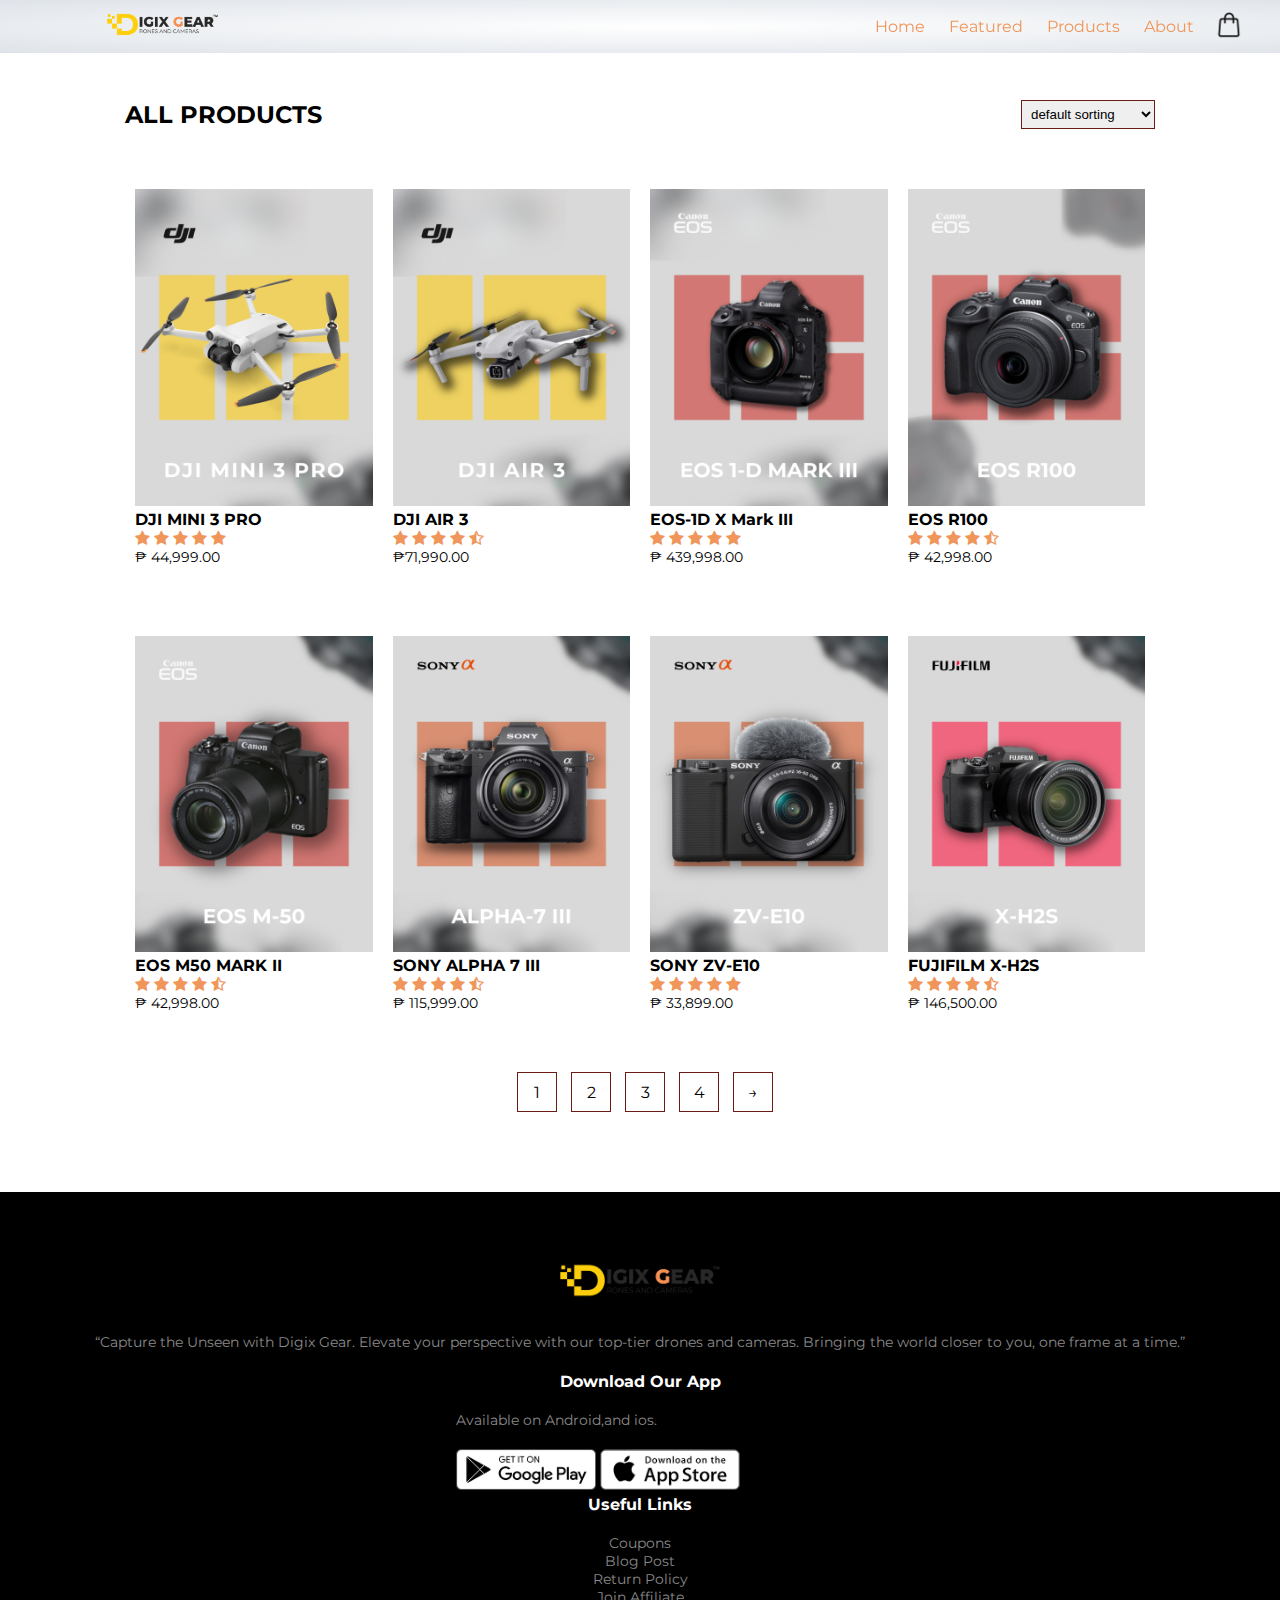
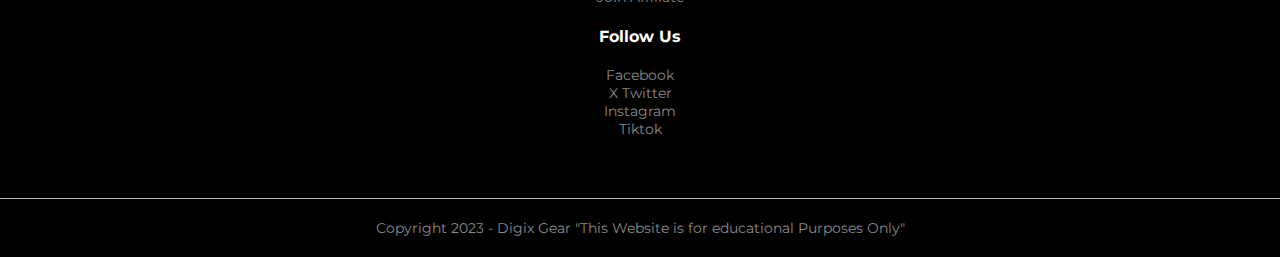
<file: products.html>
<!DOCTYPE html>
<html lang=""en>
<head>
    <meta charset="UTF-8"> 
    <meta name="viewport" content="width=device-width, initial-scale=1.0">
    <title>PRODUCTS | DIGIX GEAR</title>
    <link rel="stylesheet" href="style.css">
    <link rel="icon" type="image/x-icon" href="images/Icons/DIGIXGEAR-LOGO.svg">
    <link href="https://fonts.googleapis.com/css2?family=Montserrat:wght@100;200;300;400;500;600;700;800;900&display=swap" rel="stylesheet">
    <link rel="stylesheet" href="https://stackpath.bootstrapcdn.com/font-awesome/4.7.0/css/font-awesome.min.css">
</head>
<body>
    <div class="container">
        <div class="navbar">
            <div class="logo">
                <img src="images/BRAND-NAME-BANNER.png" width="125px">
            </div>
            <nav>
                <ul id="MenuItems">
                    <li><a href="index.html">Home</a></li>
                    <li><a href="featured.html">Featured</a></li>
                    <li><a href="products.html">Products</a></li>
                    <li><a href="about.html">About</a></li>
                </ul> 
            </nav>
            <a href="cart.html"><img src="images/CART.png" width="30px" height="30px"></a>
            <img src="images/menu-icon-8.png" class="menu-icon" onclick="menutoggle()">
        </div>
    </div>
<!-- ------------------PRODUCTS------------------ -->
<div class="s-container">
    <div class="row  row-2">
        <h2>ALL PRODUCTS</h2>
        <select name="" id="">
            <option>default sorting</option>
            <option>sort by price</option>
            <option>sort by popularity</option>
            <option>sort by rating</option>
            <option>sort by sale</option>
        </select>
    </div>
    <div class="row">
        <div class="col-4">
            <a href="DJI MINI 3 PRO.html">
            <img src="images/P-MINI 3 PRO.png">
            </a>
            <h4> DJI MINI 3 PRO</h4>
            <div class="rating">
                <i class="fa fa-star"></i>
                <i class="fa fa-star"></i>
                <i class="fa fa-star"></i>
                <i class="fa fa-star"></i>
                <i class="fa fa-star"></i>
            </div>
            <p>&#8369; 44,999.00</p>
        </div>
        <div class="col-4">
            <img src="images/P-AIR 3.png">
            <h4> DJI AIR 3</h4>
            <div class="rating">
                <i class="fa fa-star"></i>
                <i class="fa fa-star"></i>
                <i class="fa fa-star"></i>
                <i class="fa fa-star"></i>
                <i class="fa fa-star-half-o"></i>
            </div>
            <p>&#8369;71,990.00</p>
        </div>
        <div class="col-4">
            <img src="images/P-1-D.png">
            <h4> EOS-1D X Mark III</h4>
            <div class="rating">
                <i class="fa fa-star"></i>
                <i class="fa fa-star"></i>
                <i class="fa fa-star"></i>
                <i class="fa fa-star"></i>
                <i class="fa fa-star"></i>
            </div>
            <p>&#8369; 439,998.00</p>
        </div>
        <div class="col-4">
            <img src="images/P-R100.png">
            <h4> EOS R100</h4>
            <div class="rating">
                <i class="fa fa-star"></i>
                <i class="fa fa-star"></i>
                <i class="fa fa-star"></i>
                <i class="fa fa-star"></i>
                <i class="fa fa-star-half-o"></i>
            </div>
            <p>&#8369; 42,998.00</p>
        </div>
        <div class="col-4">
     
            <a href="M-50.html">
            <img src="images/P-M50.png">
            </a>
            <h4> EOS M50 MARK II</h4>
            <div class="rating">
                <i class="fa fa-star"></i>
                <i class="fa fa-star"></i>
                <i class="fa fa-star"></i>
                <i class="fa fa-star"></i>
                <i class="fa fa-star-half-o"></i>
            </div>
            <p>&#8369; 42,998.00</p>

        </div>
        <div class="col-4">
            <img src="images/P-ALPHA7.png">
            <h4> SONY ALPHA 7 III</h4>
            <div class="rating">
                <i class="fa fa-star"></i>
                <i class="fa fa-star"></i>
                <i class="fa fa-star"></i>
                <i class="fa fa-star"></i>
                <i class="fa fa-star-half-o"></i>
            </div>
            <p>&#8369;  115,999.00</p>
        </div>
        <div class="col-4">
            <img src="images/P-ZV-E10.png">
            <h4> SONY ZV-E10</h4>
            <div class="rating">
                <i class="fa fa-star"></i>
                <i class="fa fa-star"></i>
                <i class="fa fa-star"></i>
                <i class="fa fa-star"></i>
                <i class="fa fa-star"></i>
              
            </div>
            <p>&#8369; 33,899.00</p>
        </div>
        <div class="col-4">
            <img src="images/P-XH2S.png">
            <h4> FUJIFILM X-H2S</h4>
            <div class="rating">
                <i class="fa fa-star"></i>
                <i class="fa fa-star"></i>
                <i class="fa fa-star"></i>
                <i class="fa fa-star"></i>
                <i class="fa fa-star-half-o"></i>
            </div>
            <p>&#8369; 146,500.00</p>
        </div>
        <div class="page-btn">
            <span>1</span>
            <span>2</span>
            <span>3</span>
            <span>4</span>
            <span>&#8594</span>

        </div>
    </div>
</div>
<!-- ------------------FOOTER------------------ -->
<div class="footer">
    <div class="container">
        <div class="row">
            <div class="footer-col-2">
                <img src="images/BRAND-NAME-BANNER.png">
                <p>“Capture the Unseen with Digix Gear. 
                    Elevate your perspective with our top-tier drones and cameras. 
                    Bringing the world closer to you, one frame at a time.”</p>
            </div>
            <div class="footer-col-1">
                <h3>Download Our App</h3>
                <p>Available on Android,and ios.</p>
            <div class="app-logo">
                <!-- <img src="images/DG APP LOGO.png"> -->
                <img src="images/play-store.png">
                <img src="images/app-store.png">
            </div>
            <div class="footer-col-3">
                <h3>Useful Links</h3>
                <ul>
                    <li>Coupons</li>
                    <li>Blog Post</li>
                    <li>Return Policy</li>
                    <li>Join Affiliate</li>
                </ul>
            </div>
            <div class="footer-col-4">
                <h3>Follow Us</h3>
                  <ul>
                    <li>Facebook</li>
                    <li>X Twitter</li>
                    <li>Instagram</li>
                    <li>Tiktok</li>
                </ul>
            </div>
        </div>
    </div>
    </div>
    <hr>
    <p class="copyright">Copyright 2023 - Digix Gear "This Website is for educational Purposes Only"</p>
</div>
<!-- ----------------JS TOGGLE MENU----------------- -->
<script>
    var MenuItems = document.getElementById("MenuItems");
    MenuItems.style.maxHeight = "0px";

    function menutoggle(){
        if( MenuItems.style.maxHeight == "0px")
        {
            MenuItems.style.maxHeight = "200px";
        }
        else{
            MenuItems.style.maxHeight = "0px";
        }
    }
</script>
</body>
</html>
</file>
<file: style.css>
:root{
	--clr-dark: #CD3129;
	--clr-darker: #6c1b17;
	--clr-light: #F0965B;
	--clr-slate: #94a4b8;
	--clr-primary: rgb(47, 47, 47);
	--slatetext: #737577;
}
html {
	scroll-behavior: smooth;
}
.F-VID{
	width: 100%;
	background-size: cover;
}
body{
	font-family: 'Montserrat', sans-serif;
}
*{
	margin: 0;
	padding:0;
	box-sizing: border-box;
}

/* ---------------------HEADER---------------- */
.navbar{
	display: flex;
	align-items: center;
	position: fixed;
    top: 0;
	left: 0;
    width: 105%;
    padding: 5px 100px;
	background: radial-gradient(rgba(255, 255, 255, 0.3),hwb(213 58% 28% / 0.3));
    z-index: 100;
    backdrop-filter: blur(10px);
}
nav{
	flex: 1;
	text-align: right;
}
nav ul{
	display: inline-block;
	list-style-type: none;
}
nav ul li{
	display: inline-block;
	margin-right: 20px;

}
a{
	text-decoration: none;
	color: var(--clr-light);
}
.container{
	max-width: 1300px;
	margin:auto;
	padding-left: 25px;
	padding-right: 25px;
}
.row {
	display: flex;
	align-items: center;
	flex-wrap: wrap;
	justify-content: space-around;
}
.col-2{
	flex-basis: 50%;
	min-width: 300px;
	padding-left: 50px;
	padding-right: 25px;
}
.col-2 img {
	max-width: 100%;
	padding: 50px 0;
}
.col-2 h1{
	font-size: 50px;
	line-height: 60px;
	margin: 25px 0;
}
.buynow{
	position: absolute;
	justify-content: center;
	top: 515px; 
	/* left: 600px; */
	padding-left: 560px;
}
.btn{
	display: inline-block;
	background: var(--clr-dark);
	color: white ;
	padding: 8px 30px;
	margin: 30px 0;
	border-radius: 30px;
	z-index: 1;
	transition: background 0.3s;
} 
.header{ 
	background: radial-gradient(white,var(--clr-slate));
}
.header-ab{ 
	background: radial-gradient(white,var(--slatetext));
}
.header-ab .row{
	margin-top: 80px;
}
.header .row{
	margin-top: 70px;
}
.btn:hover{
	background: var(--clr-darker);
}
.categories{
	margin: 70px 0;
}
.col-3{
	flex-basis: 30%;
	max-width: 250px;
	margin-bottom: 30px;
	
}
.col-3 img{
	width: 100%;
}
.s-container{
	max-width: 1080px;
	margin: auto;
	padding-left: 25px;
	padding-right: 25px;
}
.col-4{
	flex-basis: 25%;
	padding: 10px;
	min-width: 200px;
	margin-bottom: 50px;
	transition: transform 0.3s;

}
.col-4 img{
	width: 100%;
}

.title{
	text-align: center;
	margin: 0 auto 80 px;
	position: relative;
	line-height: 60px;
	color: var(--clr-darker)
}
.title::after{
	content:'';
	background: var(--clr-dark);
	width: 80px;
	height: 5px;
	border-radius: 5px;
	position: absolute;
	bottom: 0;
	left: 50%;
	transform: translateX(-50%); 
}
.h4 {
	color: var(--clr-slate);
	font-weight: normal;
}
.col-4 p{
	font-size: 14px;
	
}
.rating .fa{
	 color: var(--clr-light)
}
.col-4:hover{
	transform: translateY(-5px);
}
/* -------------OFFER---------------- */

.offer{
	background: radial-gradient(white,var(--clr-slate));
	margin-top: 80px;
	padding: 30px 0;
}
.col-2 .offer-img{
	padding: 50px;
}
small {
	color:var(--clr-primary);
}

/* -------TESTIMONIALS------ */
.testimonial{
	padding-top: 100px;
}
.testimonial .col-3{
	text-align: center;
	padding: 40px 20px;
	box-shadow: 0 0 20px 0px rgba(0,0,0,0.1);
	cursor: pointer;
	transition: transform 0.3s;
}

.testimonial .col-3 img{
	width: 50px;
	margin-top: 20px;
	border-radius: 50%;
}
.testimonial .col-3:hover{
	transform: translateY(-10px);
}
.fa.fa-quote-left{
	font-size: 34px;
	color: var(--clr-light);
}
.col-3 p{
	font-size: 12px;
	margin: 12px 0;
	color: var(--clr-slatetext)
}
.testimonial .col-3 h3{
	font-weight: 600;
	color: var(--slatetext);
	font-size: 16px;
}
/* -------------BRANDS--------------- */
.brands{
	margin: 100px auto;	
}
.col-5{
	width: 160px;
}
.col-5 img{
	width: 100%;
	cursor: pointer;
	filter: grayscale(100%);
}
.col-5 img:hover{
	 filter: grayscale(0);
	 transition: transorm 0.5s;
}
/* --------------FOOTER------------------- */
.footer{
	background-color: #000;
	color: #8a8a8a;
	font-size: 14px;
	padding: 60px 0 20px;
}
.footer p{
	color: #8a8a8a;
}
.footer h3{
	color: #fff;
	margin-bottom: 20px;
	text-align:center;
}
.footer-col-1, .footer-col-2, .footer-col-3, .footer-col-4{
	min-width: 250px;
	margin-bottom: 20px;
}
.footer-col-1{
	flex-basis: 30%;
}
.footer-col-2{
	flex-basis: 1;
	text-align: center;
}
.footer-col-2 img{
	width: 180px;
	margin-bottom:20px;
}
.footer-col-3, .footer-col-4{
	flex-basis: 12%;
	text-align: center;
}
ul{
	list-style-type: none;
}
.lists {
	list-style: circle;
}
.app-logo{
	margin-top: 20px;
}
.app-logo img{
	width: 140px;
}
.footer hr{
	border: none;
	background: #b5b5b5;
	height:	1px;
	margin: 20px 0;
}
.copyright{
	text-align: center;
}
.menu-icon{
	width: 28px;
	margin-left: 20px;
	display: none;
}


/* ---------------------ALL PRODUCTS---------------------------------------- */
.row-2{
	justify-content: space-between;
	margin: 100px auto 50px;
}
select{
	border: 1px solid var(--clr-darker);
	padding: 5px;
}
select:focus{
	outline: none;
}
.page-btn{
	margin: 0 auto 80px;
}
.page-btn span{
	display: inline-block;
	border: 1px solid var(--clr-darker);
	margin-left: 10px;
	width: 40px;
	height: 40px;
	text-align: center;
	line-height: 40px;
	cursor: pointer;
}
.page-btn span:hover{
	background: var(--clr-darker);
	color: aliceblue;
}

/* ----------------single product detail------ */
.s-product{
	margin-top: 80px;
}
.s-product .col-2 img{
	padding: 0;
}
.s-product .col-2{
	padding: 20px;
}
.s-product .col-2 h4{
	padding: 20px 0;
	font-size: 22px;
	font-weight: bold;
}
.s-product .col-2 select{
	display: block;
	padding: 10px;
	margin-top: 20px;
}
.s-product .col-2 input{
	width: 50px;
	height: 40px;
	padding-left: 10px;
	font-size: 20px;
	margin-right: 10px;
	border: 1px solid var(--clr-darker);
}
input:focus{
	outline: none;
}
.s-product .fa{
	color: var(--clr-darker);
	margin-left: 10px;
}
/* ----------------myschool------ */
.Myschool{
	background: radial-gradient(white,var(--clr-slate));
	margin-top: 0px;
	padding: 30px 0;
}
.col-2 .Myschool-img{
	padding: 50px;
}
small {
	color:var(--clr-primary);
}
.col-2 .adu-img{
	padding: 50px;
}
/* ------------------cart items------------------ */
.notice{
	padding-top: 10px;
	padding-bottom: 25px;
	text-align: center;
	color: var(--clr-dark);
	opacity: 0.7;
}
.cart-page{
	margin: 80px auto;
}
table{
	width: 100%;
	border-collapse: collapse;
}
.cat-info{
	display: flex;
	flex-wrap: wrap;
}
th{
	text-align: left;
	padding: 5px;
	color: #fff;
	background: var(--clr-slate);
	font-weight: normal;
}
td{
	padding: 10px 5px;	
}
td input{
	width: 40px;
	height: 30px;
	padding: 5px;	
}
td a{
	color:var(--clr-dark);
	font-size: 12px;
	text-decoration: underline;
}
td img{ 
	width: 80px;
	height: 80px;
	margin-right: 10px;
}
.total{
	display: flex;
	justify-content: flex-end;
}
.total table{
	border-top: 3px solid var(--clr-slate);
	width: 100%;
	max-width: 335px;
}
td:last-child{
	text-align: right;
}
th:last-child{
	text-align: right;
}
/* -------------Media Quary-menu--------------- */
@media only screen and (max-width: 800px){
	nav ul{
		position: absolute;
		top: 70px;
		left: 0;
		background: #333;
		width: 100%;
		overflow: hidden;
		transition: max-height 0.5s;
		z-index: 2;
	}
	nav ul li{
		display: block;
		margin-right: 50px;
		margin-top: 10px;
		margin-bottom: 10px;
	}
	nav ul li a{
		color: #fff
	}
	.menu-icon{
		display: block;
		cursor: pointer;
	}
}
/* -------------Media Quary-menu < 600px sc size--------------- */
@media only screen and (max-width: 600px){
	.row{
		text-align: center;
	}
	.col-2, col-3, col-4{
		flex-basis: 100%;
	}
	.s-product .row{
		text-align: left;
	}
	.s-product .row col-2{
		padding: 20px 0;
	}
	.s-product .row h1{
		font-size: 26px;
		line-height: 32px;
	}
	.cat-info p{
		display: none;
	}
}
</file>
